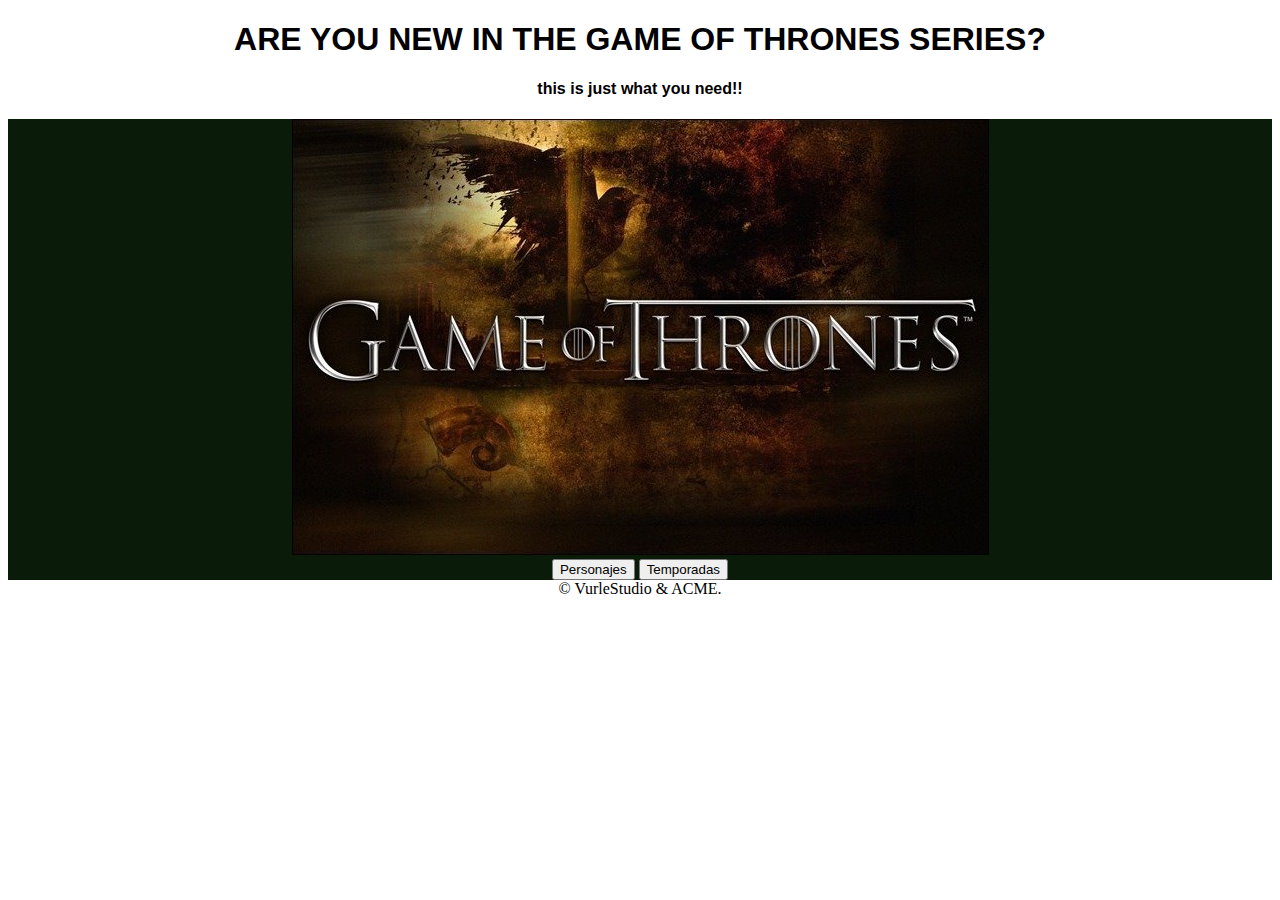
<file: portada.html>
<!DOCTYPE html>
<html lang="en">
<head>
    <meta charset="UTF-8">
    <meta name="viewport" content="width=device-width, initial-scale=1.0">
    <meta http-equiv="X-UA-Compatible" content="ie=edge">
    <title>Portada</title>
    <link rel="stylesheet" href="https://stackpath.bootstrapcdn.com/bootstrap/4.2.1/css/bootstrap.min.css" integrity="sha384-GJzZqFGwb1QTTN6wy59ffF1BuGJpLSa9DkKMp0DgiMDm4iYMj70gZWKYbI706tWS" crossorigin="anonymous">
    <link rel="stylesheet" href="./assets/css/style.css">
</head>
<body>
    <header>
        
            <h1> ARE YOU NEW IN THE GAME OF THRONES SERIES?</h1>
            <h4>this is just what you need!!</h4>
        
    </header>
    <!-- pagina de inicio-->
    <div class="portada contaner-fluid">
        <div class="ima">
            <img src="./assets/img/68747470733a2f2f63646e2e67756964696e67746563682e636f6d2f6d656469612f6173736574732f576f726450726573732d496d706f72742f323031372f30382f3237363330352d74686577616c6c70617065722e6a7067.jpeg" alt="">
        </div>
        <a href="index.html"><button type="button" class="btn btn-secondary btn-lg">Personajes</button></a>
        <a href="temporada.html"><button type="button" class="btn btn-secondary btn-lg">Temporadas</button></a>
        
    </div>
    <footer class="footer">
        <div class="row">
            <div class="col">&copy; VurleStudio & ACME.</div>
        </div>
    </footer>
    
    <script src="https://code.jquery.com/jquery-3.3.1.slim.min.js" integrity="sha384-q8i/X+965DzO0rT7abK41JStQIAqVgRVzpbzo5smXKp4YfRvH+8abtTE1Pi6jizo" crossorigin="anonymous"></script>
    <script src="https://cdnjs.cloudflare.com/ajax/libs/popper.js/1.14.6/umd/popper.min.js" integrity="sha384-wHAiFfRlMFy6i5SRaxvfOCifBUQy1xHdJ/yoi7FRNXMRBu5WHdZYu1hA6ZOblgut" crossorigin="anonymous"></script>
    <script src="https://stackpath.bootstrapcdn.com/bootstrap/4.2.1/js/bootstrap.min.js" integrity="sha384-B0UglyR+jN6CkvvICOB2joaf5I4l3gm9GU6Hc1og6Ls7i6U/mkkaduKaBhlAXv9k" crossorigin="anonymous"></script>

</body>
</html>
</file>
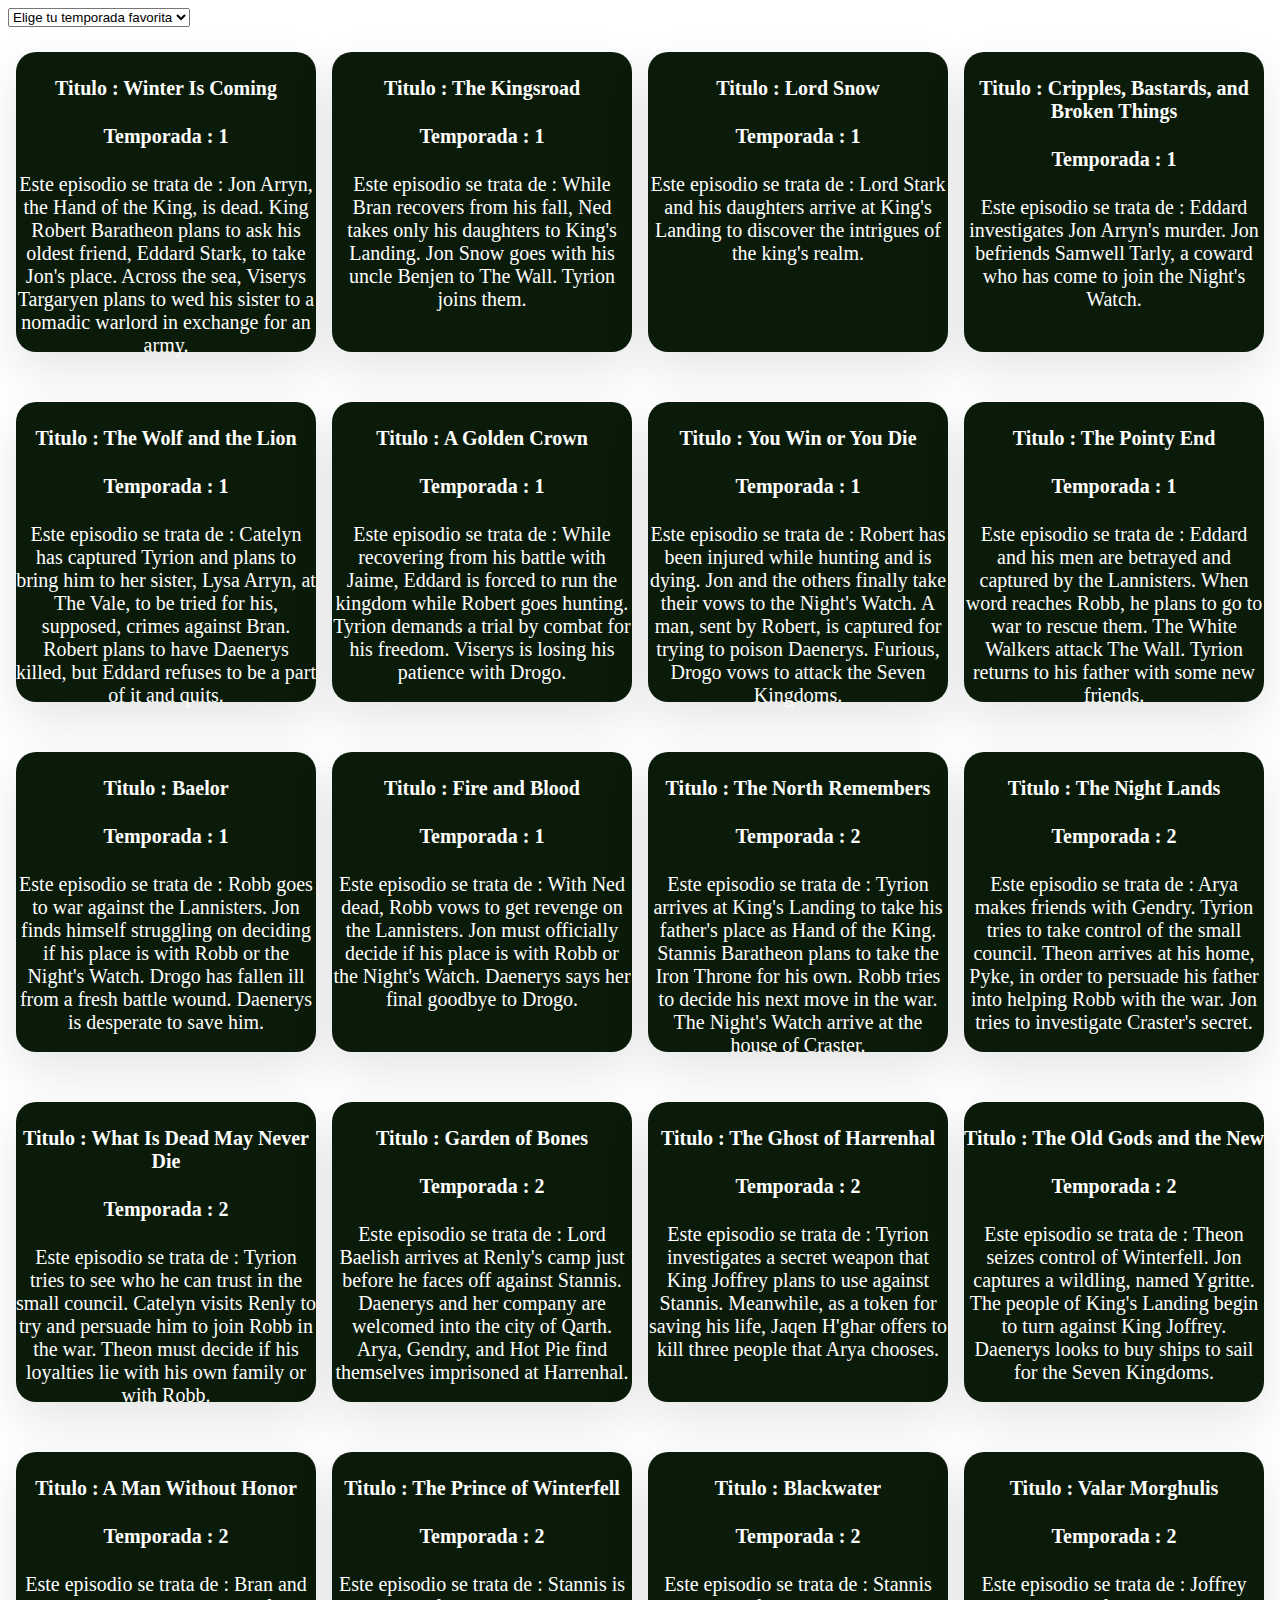
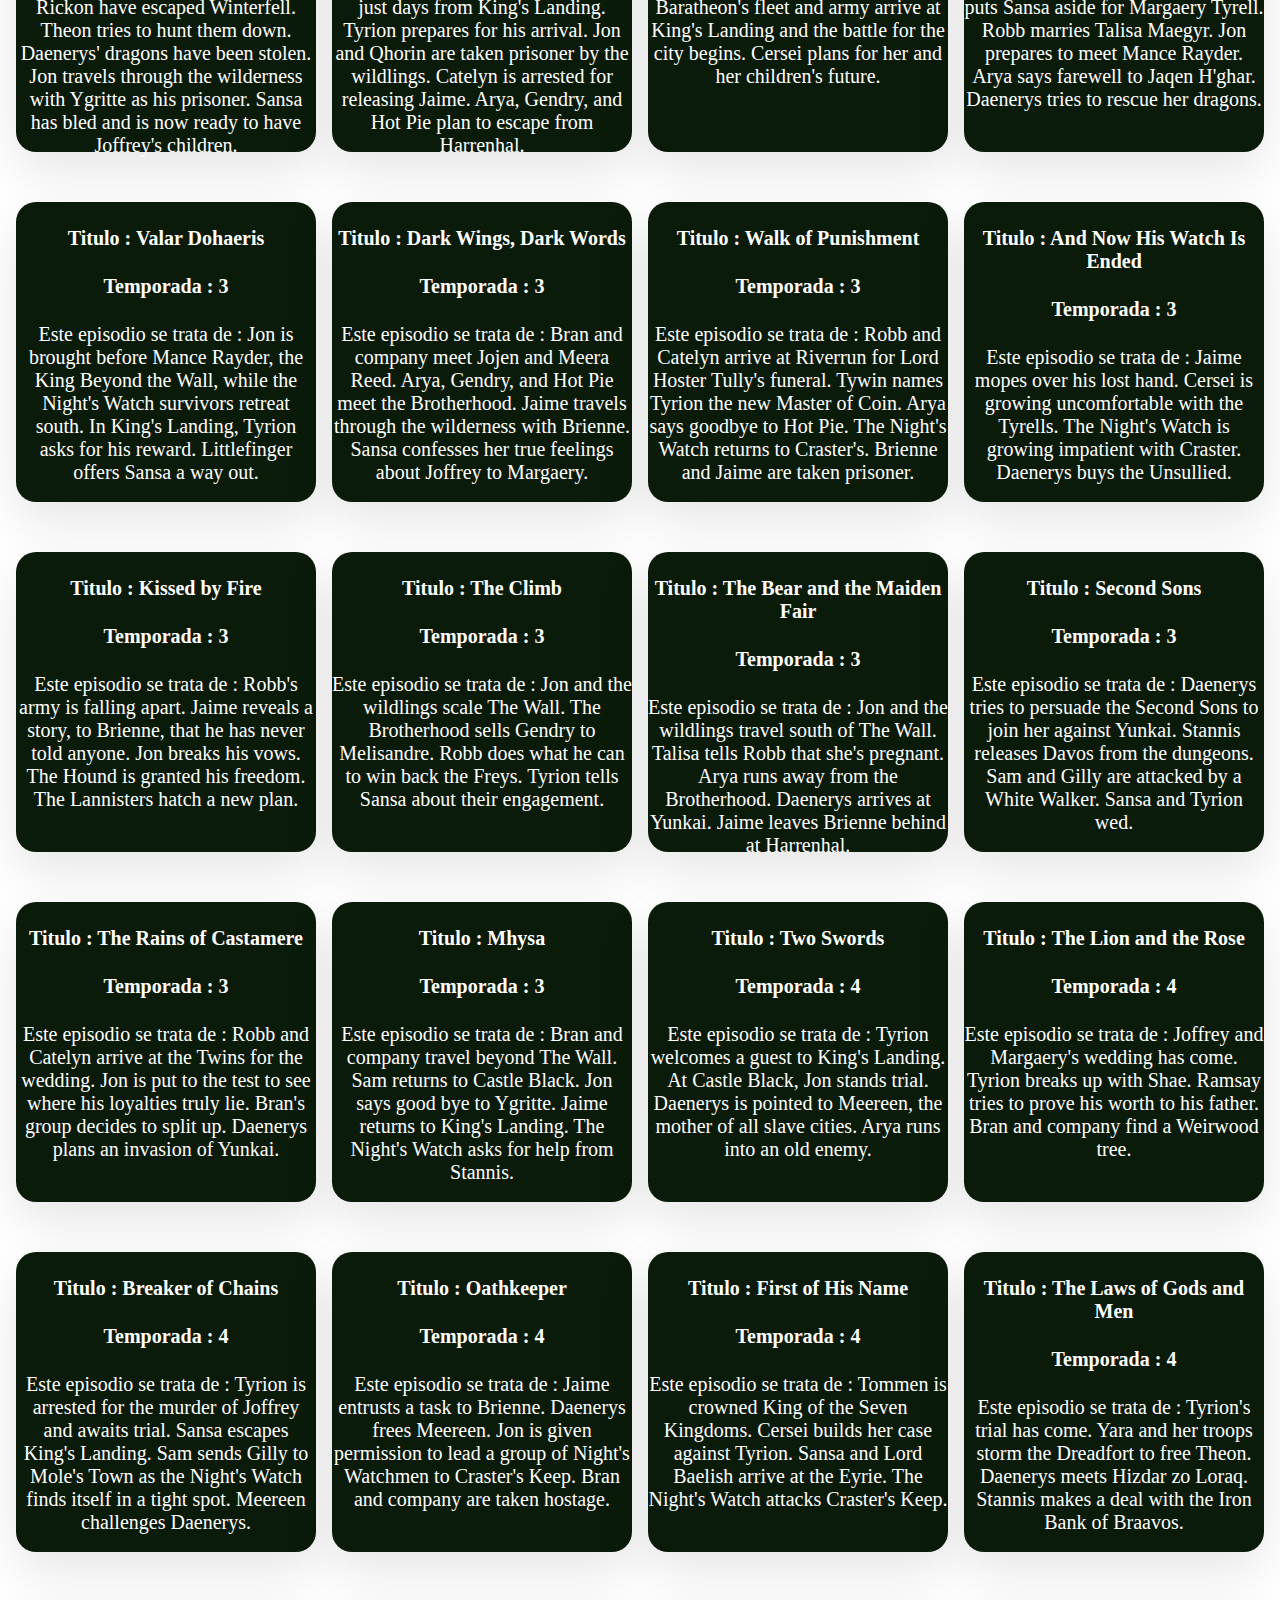
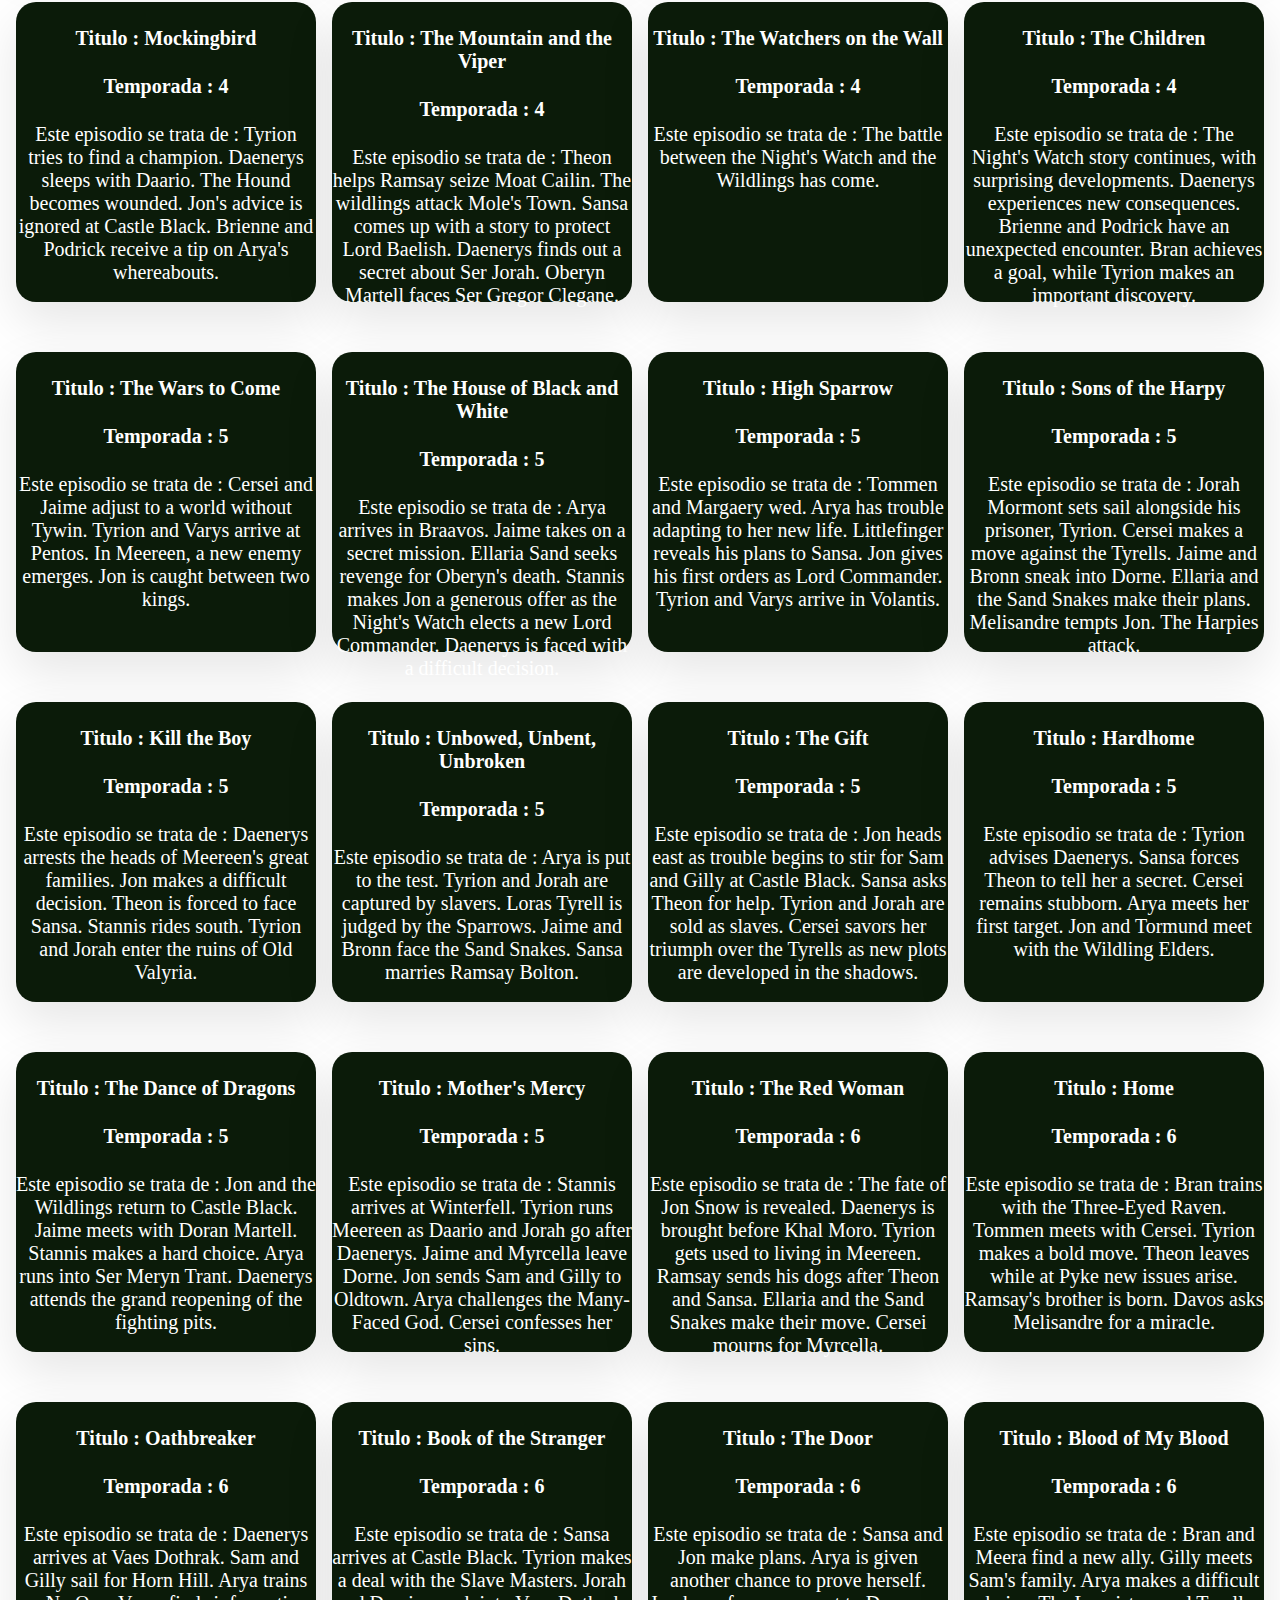
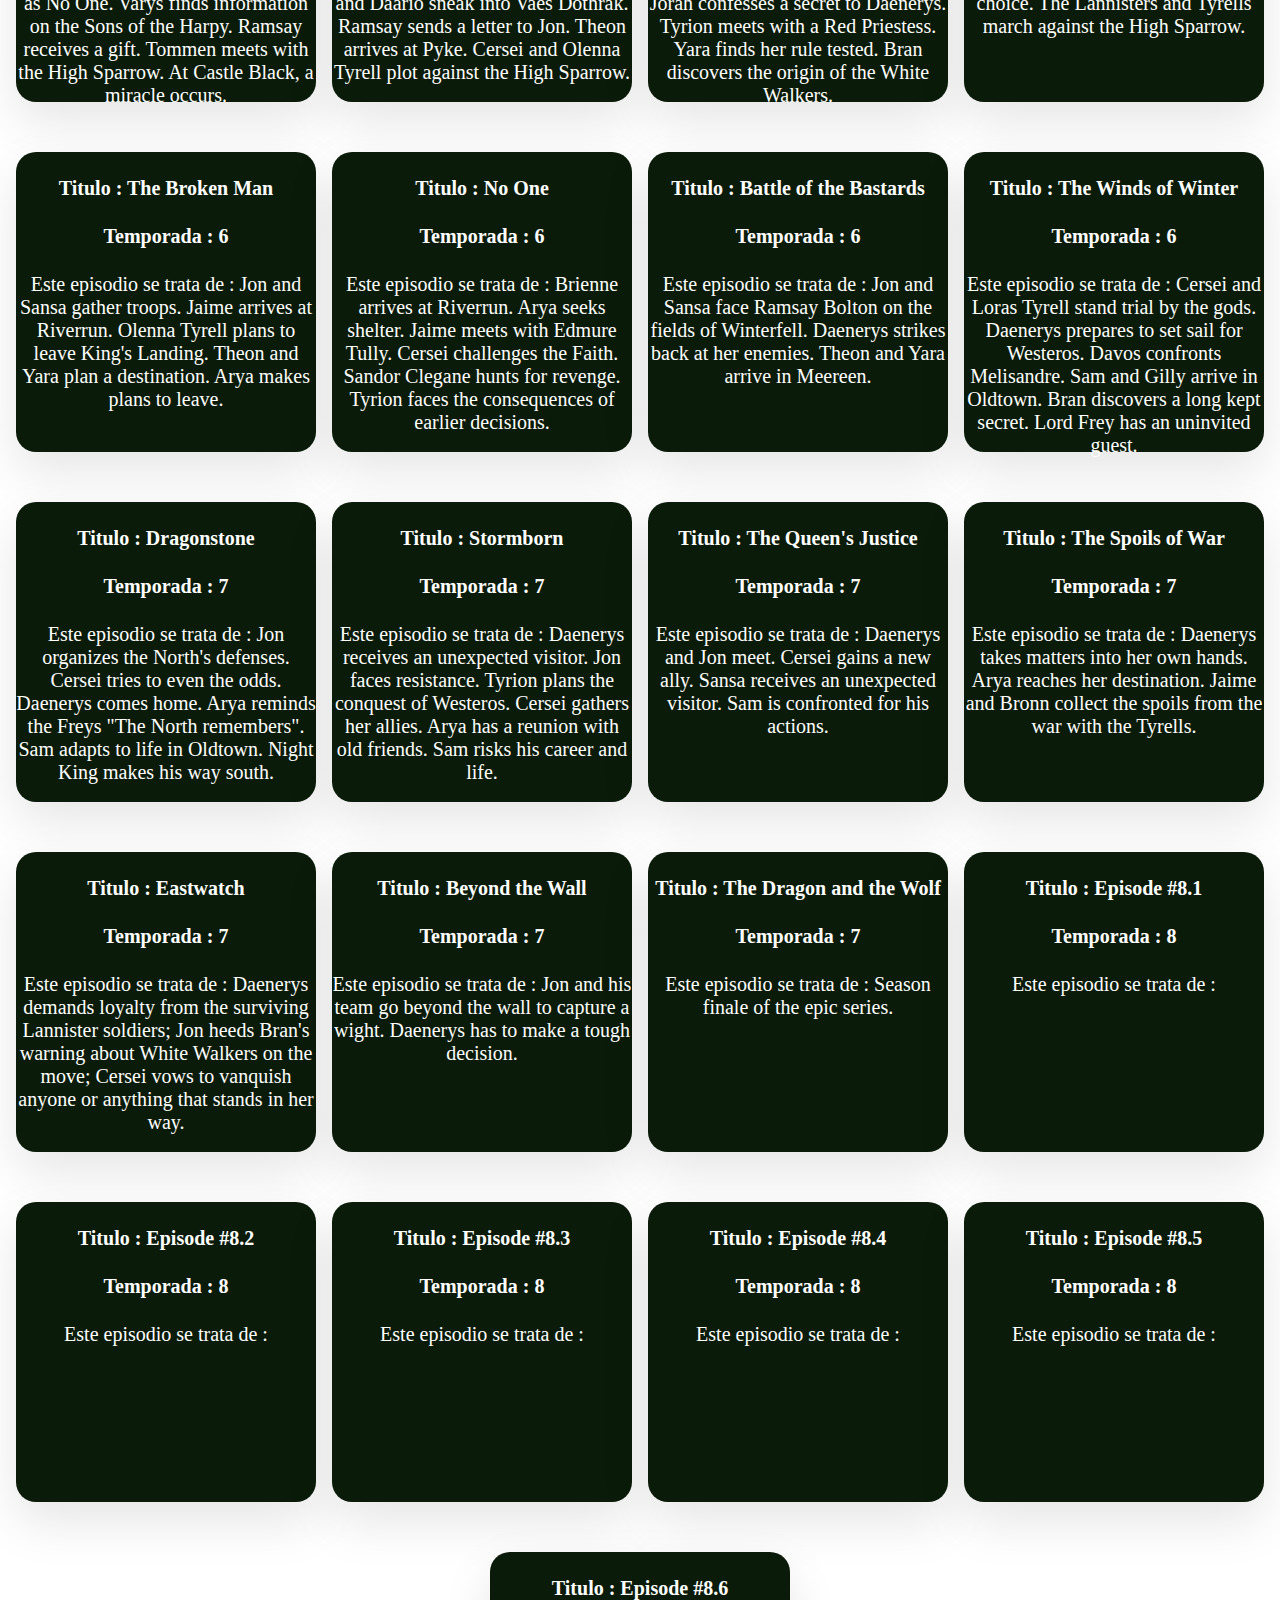
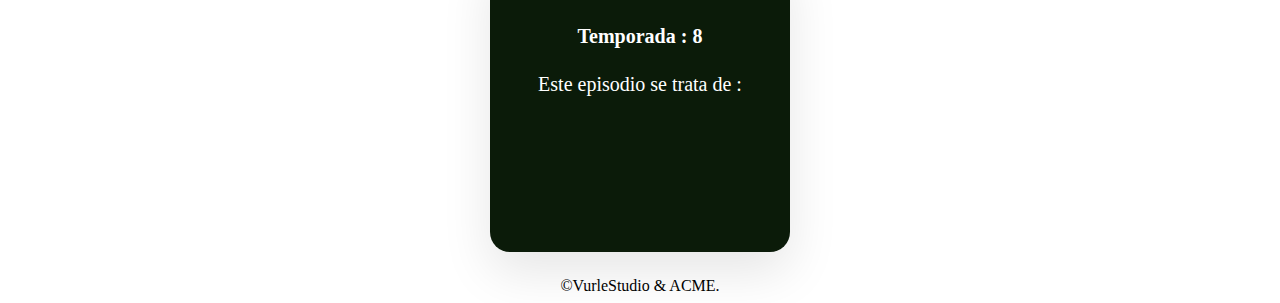
<file: temporada.html>
<!DOCTYPE html>
<html lang="en">
<head>
    <meta charset="UTF-8">
    <meta name="viewport" content="width=device-width, initial-scale=1.0">
    <meta http-equiv="X-UA-Compatible" content="ie=edge">
    <title>Temporadas</title>
    <link rel="stylesheet" href="https://stackpath.bootstrapcdn.com/bootstrap/4.2.1/css/bootstrap.min.css" integrity="sha384-GJzZqFGwb1QTTN6wy59ffF1BuGJpLSa9DkKMp0DgiMDm4iYMj70gZWKYbI706tWS" crossorigin="anonymous">
    <link rel="stylesheet" href="./assets/css/style.css">
</head>
<body>
    <section >
        <select id="capitulos">
            <option value="0">Elige tu temporada favorita</option>
            <option value="1">Temporada I</option>
            <option value="2">Temporada II</option>
            <option value="3">Temporada III</option>
            <option value="4">Temporada IV</option>
            <option value="5">Temporada V</option>
            <option value="6">Temporada VI</option>
            <option value="7">Temporada VII</option>
            <option value="8">Temporada VII</option>
		</select>
    </section>
    <section>
        <div id='showTem' class="container-fluid"></div>
    </section>
     <!-- aqui quiero mostrar la seccion de las temporadas
        <div class="video">
            <h5>titulo-episodio</h5>
          <div class="img">
              <img src="....">
          </div>
          <h2>nombre<br></h2>
          <p>hermanos</p>
      </div>
      -->


    
    <footer class="footer">
        <div class="row">
            <div class="col">&copy;VurleStudio & ACME.</div>
        </div>
    </footer>
    <script src="https://code.jquery.com/jquery-3.3.1.slim.min.js" integrity="sha384-q8i/X+965DzO0rT7abK41JStQIAqVgRVzpbzo5smXKp4YfRvH+8abtTE1Pi6jizo" crossorigin="anonymous"></script>
    <script src="https://cdnjs.cloudflare.com/ajax/libs/popper.js/1.14.6/umd/popper.min.js" integrity="sha384-wHAiFfRlMFy6i5SRaxvfOCifBUQy1xHdJ/yoi7FRNXMRBu5WHdZYu1hA6ZOblgut" crossorigin="anonymous"></script>
    <script src="https://stackpath.bootstrapcdn.com/bootstrap/4.2.1/js/bootstrap.min.js" integrity="sha384-B0UglyR+jN6CkvvICOB2joaf5I4l3gm9GU6Hc1og6Ls7i6U/mkkaduKaBhlAXv9k" crossorigin="anonymous"></script>

    <script src="./assets/data/data.js"></script>
    <script src="./assets/data/episodes.js"></script>
    <script src="./assets/js/app.js"></script>
    <script src="./assets/js/index.js"></script>  
    
</body>
</html>
</file>
<file: assets/css/style.css>
.container-fluid {
    display: flex;
    flex-direction: row;
    align-content: flex-end;
    flex-wrap: wrap;
    align-items: baseline;
  }
  .portada{
    background:rgb(11, 27, 9);
    text-align: center;
  }
  .ima{
    width: 100%;
    height: 100%;
  }
  footer{
    text-align: center; 
    align-content: flex-start;
    margin: 0 auto;
  }
  .cardTwo{
    width: 300px;
    height: 350px;
    margin: 1em;
    background:rgb(14, 15, 14);
    text-align: center;
    align-content: flex-start;
  }
  .card {
    width: 300px;
    height: 300px;
    margin: 1em;
    background:rgb(11, 27, 9);
    box-shadow: 0 20px 50px rgba(0,0,0,.1);
    border-radius: 1em;
    text-align: center;
    align-content: flex-start;
  }
  
  .card .box {
    text-align: center;
    padding: 1.25em;
    width: 100%;
  }
  .card .box .img {
    width: 250px;
    height: 190px;
    margin: 0 auto;
  }
  .card .box .img img {
    width: 100%;
    height: 100%;
  }
  .card, h2, h5, p {
    font-size: 20px;
    color: white;
    margin: 1.25em auto;
  }
  h1, h4{
    color: black;
    text-align: center;
    font-family: Impact, Haettenschweiler, 'Arial Narrow Bold', sans-serif;
  }
</file>
